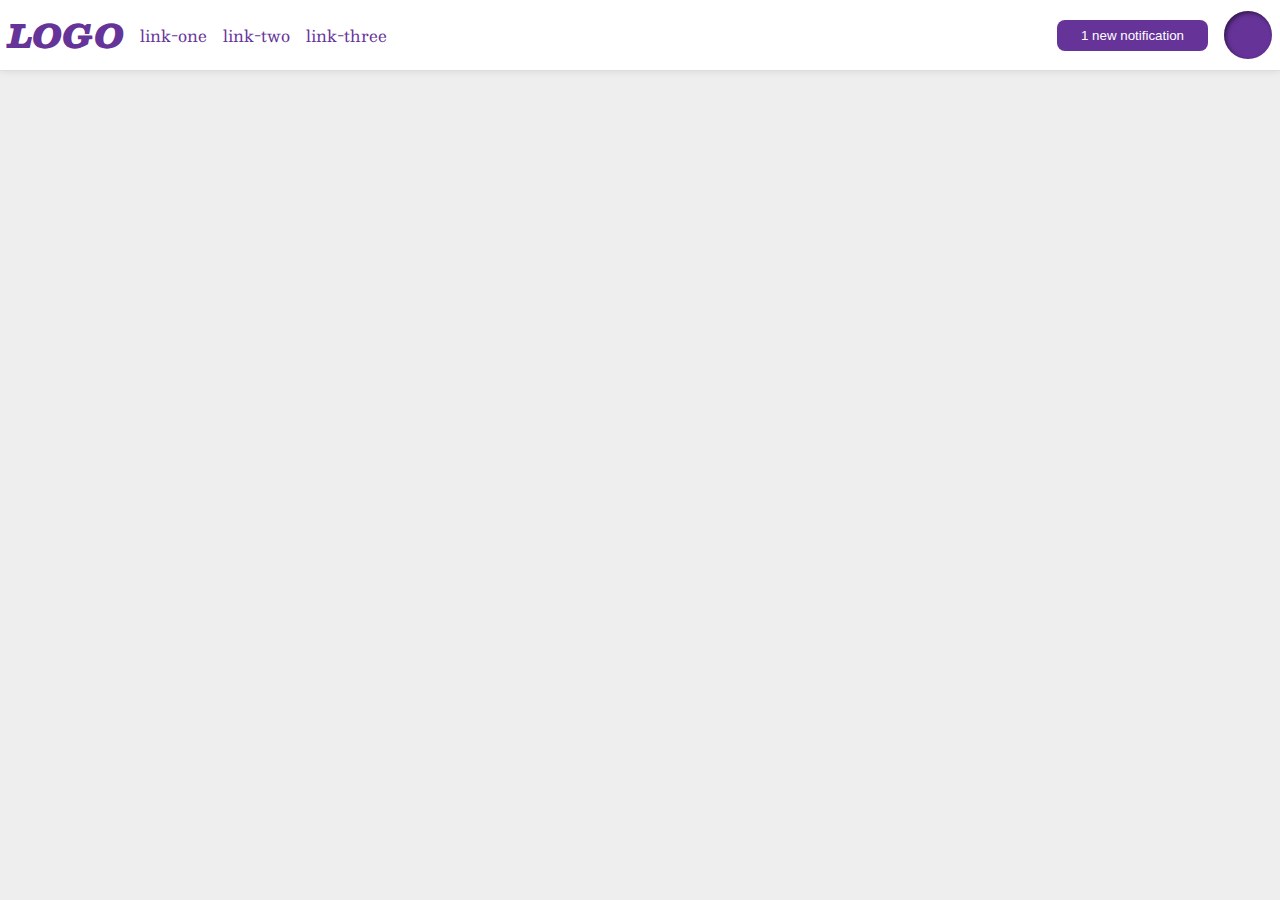
<file: flex/03-flex-header-2/index.html>
<!DOCTYPE html>
<html lang="en">
  <head>
    <meta charset="UTF-8" />
    <meta http-equiv="X-UA-Compatible" content="IE=edge" />
    <meta name="viewport" content="width=device-width, initial-scale=1.0" />
    <title>Flex Header 2</title>
    <link rel="stylesheet" href="style.css" />
  </head>
  <body>
    <div class="header">
      <div class="left">
      <div class="logo">LOGO</div>
        <ul class="links">
          <li><a href="https://google.com">link-one</a></li>
          <li><a href="https://google.com">link-two</a></li>
          <li><a href="https://google.com">link-three</a></li>
        </ul>
      </div>
    
      <div class="right">
        <button class="notifications">1 new notification</button>
        <div class="profile-image"></div>
      </div>
    </div>
  </div>
  </body>
</html>
</file>
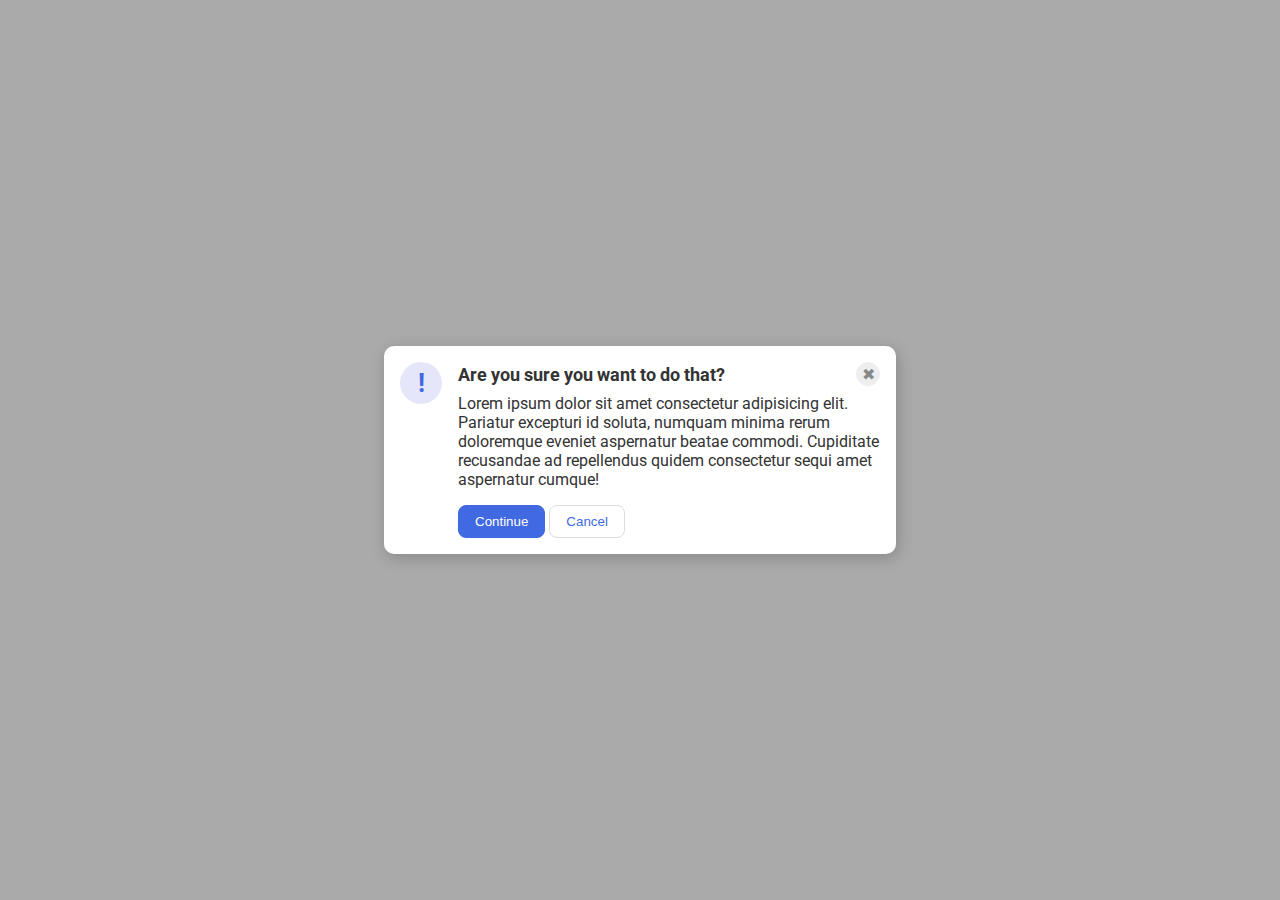
<file: flex/05-flex-modal/index.html>
<!DOCTYPE html>
<html lang="en">
  <head>
    <meta charset="UTF-8" />
    <meta http-equiv="X-UA-Compatible" content="IE=edge" />
    <meta name="viewport" content="width=device-width, initial-scale=1.0" />
    <link rel="stylesheet" href="style.css" />
    <title>Modal</title>
  </head>
  <body>
    <div class="modal">
      <div class="icon">!</div>
      <div class="container">
        <div class="header">
          Are you sure you want to do that?
          <button class="close-button">✖</button>
        </div>
        <div class="text">
          Lorem ipsum dolor sit amet consectetur adipisicing elit. Pariatur
          excepturi id soluta, numquam minima rerum doloremque eveniet
          aspernatur beatae commodi. Cupiditate recusandae ad repellendus quidem
          consectetur sequi amet aspernatur cumque!
        </div>
        <button class="continue">Continue</button>
        <button class="cancel">Cancel</button>
      </div>
    </div>
  </body>
</html>
</file>
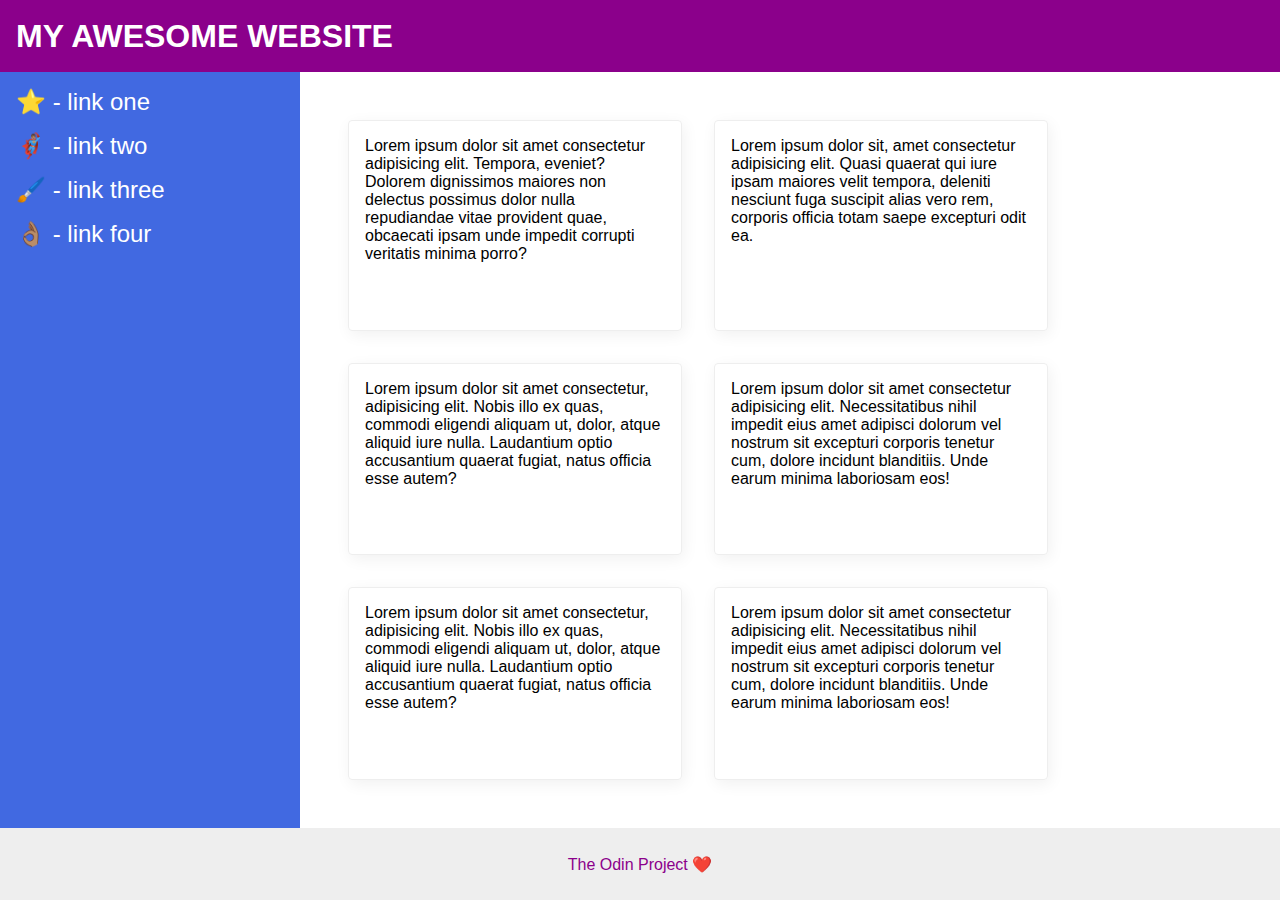
<file: flex/07-flex-layout-2/index.html>
<!DOCTYPE html>
<html lang="en">
  <head>
    <meta charset="UTF-8" />
    <meta http-equiv="X-UA-Compatible" content="IE=edge" />
    <meta name="viewport" content="width=device-width, initial-scale=1.0" />
    <title>The Holy Grail</title>
    <link rel="stylesheet" href="style.css" />
  </head>
  <body>
    <div class="header">MY AWESOME WEBSITE</div>
    <div class="body">
      <div class="sidebar">
        <ul>
          <li><a href="#">⭐ - link one</a></li>
          <li><a href="#">🦸🏽‍♂️ - link two</a></li>
          <li><a href="#">🖌️ - link three</a></li>
          <li><a href="#">👌🏽 - link four</a></li>
        </ul>
      </div>
      <div class="container">
        <div class="card">
          Lorem ipsum dolor sit amet consectetur adipisicing elit. Tempora,
          eveniet? Dolorem dignissimos maiores non delectus possimus dolor nulla
          repudiandae vitae provident quae, obcaecati ipsam unde impedit
          corrupti veritatis minima porro?
        </div>
        <div class="card">
          Lorem ipsum dolor sit, amet consectetur adipisicing elit. Quasi
          quaerat qui iure ipsam maiores velit tempora, deleniti nesciunt fuga
          suscipit alias vero rem, corporis officia totam saepe excepturi odit
          ea.
        </div>
        <div class="card">
          Lorem ipsum dolor sit amet consectetur, adipisicing elit. Nobis illo
          ex quas, commodi eligendi aliquam ut, dolor, atque aliquid iure nulla.
          Laudantium optio accusantium quaerat fugiat, natus officia esse autem?
        </div>
        <div class="card">
          Lorem ipsum dolor sit amet consectetur adipisicing elit.
          Necessitatibus nihil impedit eius amet adipisci dolorum vel nostrum
          sit excepturi corporis tenetur cum, dolore incidunt blanditiis. Unde
          earum minima laboriosam eos!
        </div>
        <div class="card">
          Lorem ipsum dolor sit amet consectetur, adipisicing elit. Nobis illo
          ex quas, commodi eligendi aliquam ut, dolor, atque aliquid iure nulla.
          Laudantium optio accusantium quaerat fugiat, natus officia esse autem?
        </div>
        <div class="card">
          Lorem ipsum dolor sit amet consectetur adipisicing elit.
          Necessitatibus nihil impedit eius amet adipisci dolorum vel nostrum
          sit excepturi corporis tenetur cum, dolore incidunt blanditiis. Unde
          earum minima laboriosam eos!
        </div>
      </div>
    </div>
    <div class="footer">The Odin Project ❤️</div>
  </body>
</html>
</file>
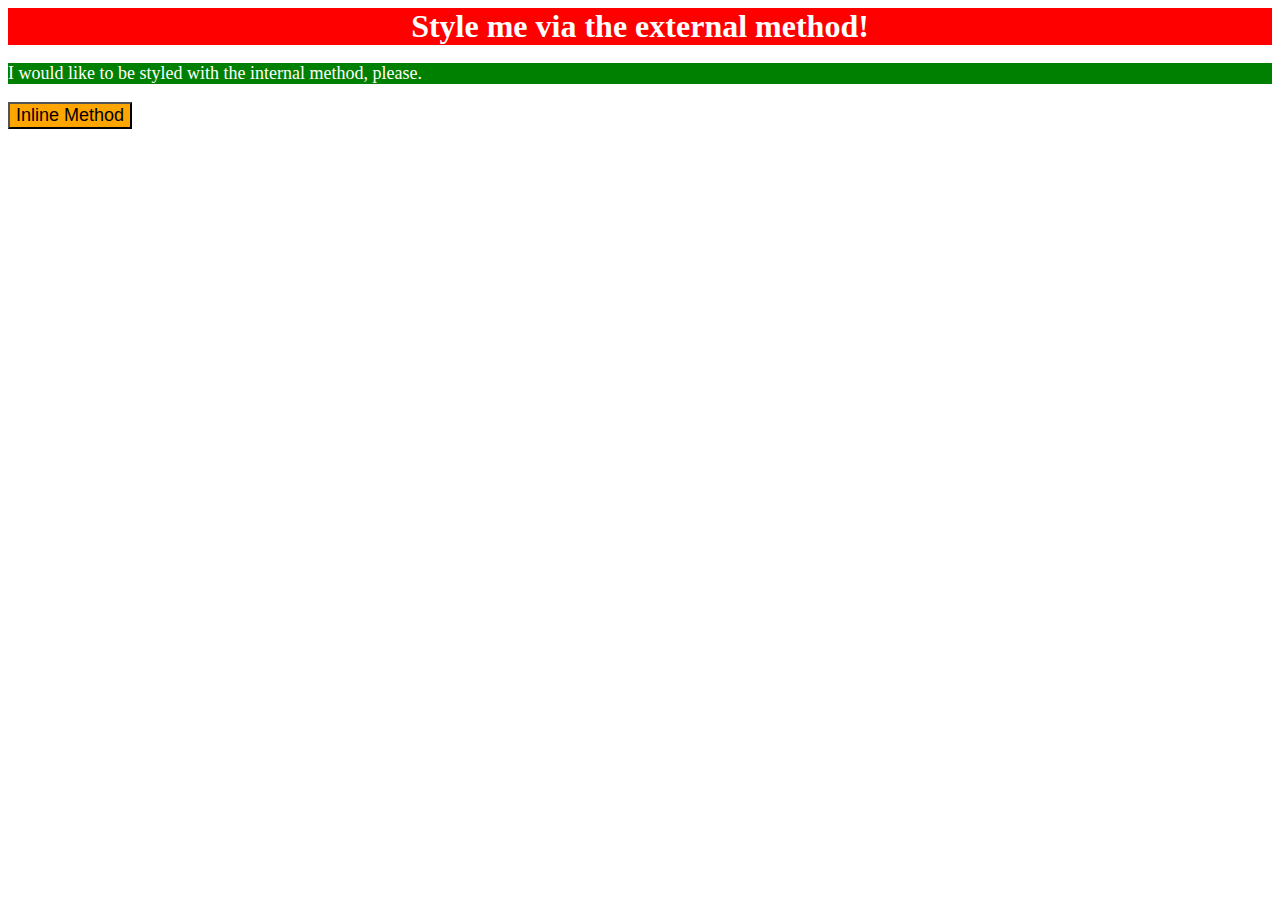
<file: foundations/01-css-methods/index.html>
<!DOCTYPE html>
<html lang="en">
  <head>
    <meta charset="UTF-8" />
    <meta http-equiv="X-UA-Compatible" content="IE=edge" />
    <meta name="viewport" content="width=device-width, initial-scale=1.0" />
    <title>Methods for Adding CSS</title>
    <style>
      p {
        background-color: green;
        color: white;
        font-size: 18px;
      }
    </style>
    <link rel="stylesheet" href="styles.css" />
  </head>
  <body>
    <div>Style me via the external method!</div>
    <p>I would like to be styled with the internal method, please.</p>
    <button style="background-color: orange; font-size: 18px">
      Inline Method
    </button>
  </body>
</html>
</file>
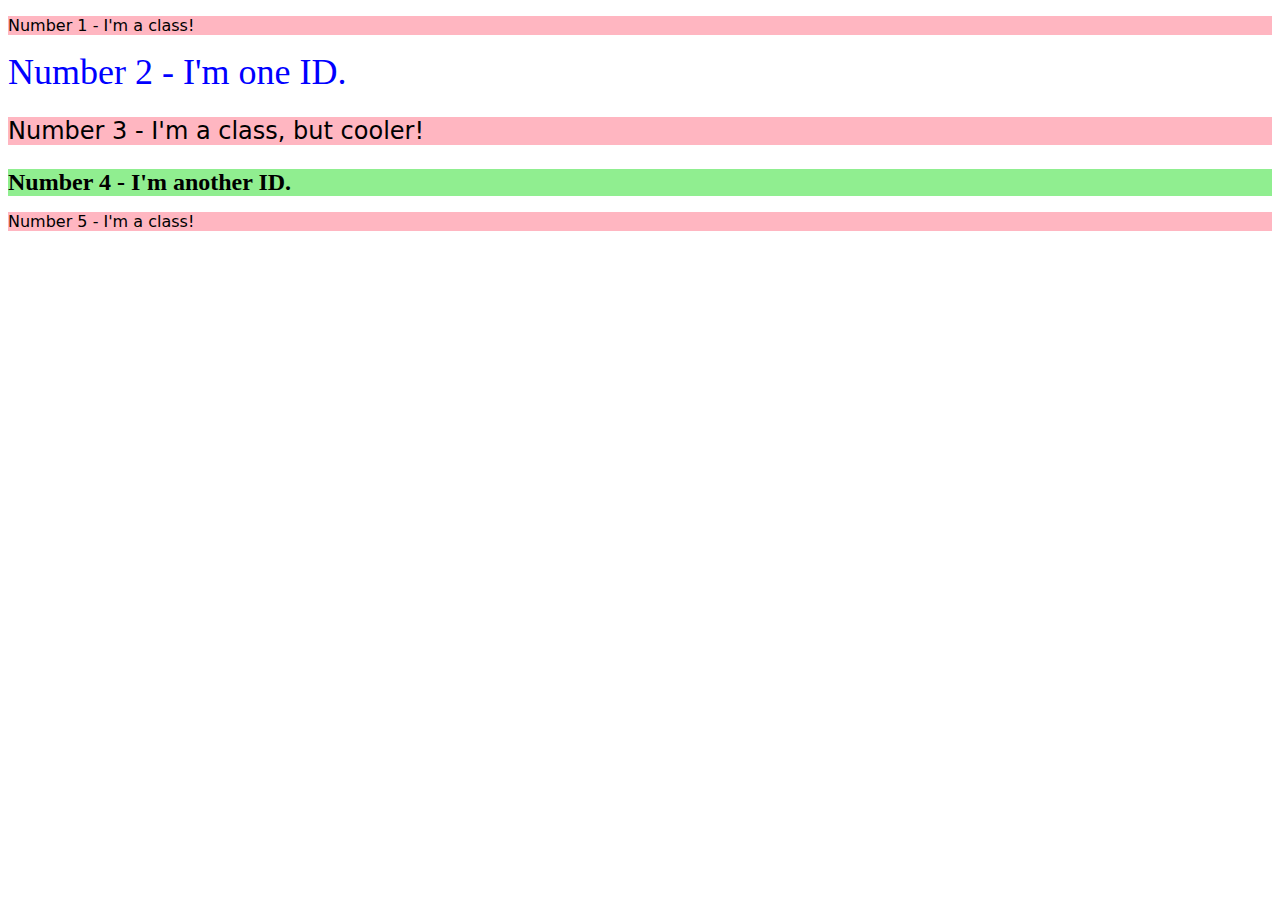
<file: foundations/02-class-id-selectors/index.html>
<!DOCTYPE html>
<html lang="en">
  <head>
    <meta charset="UTF-8" />
    <meta http-equiv="X-UA-Compatible" content="IE=edge" />
    <meta name="viewport" content="width=device-width, initial-scale=1.0" />
    <title>Class and ID Selectors</title>
    <link rel="stylesheet" href="style.css" />
  </head>
  <body>
    <p class="odd">Number 1 - I'm a class!</p>
    <div id="second">Number 2 - I'm one ID.</div>
    <p class="odd third">Number 3 - I'm a class, but cooler!</p>
    <div id="fourth">Number 4 - I'm another ID.</div>
    <p class="odd">Number 5 - I'm a class!</p>
  </body>
</html>
</file>
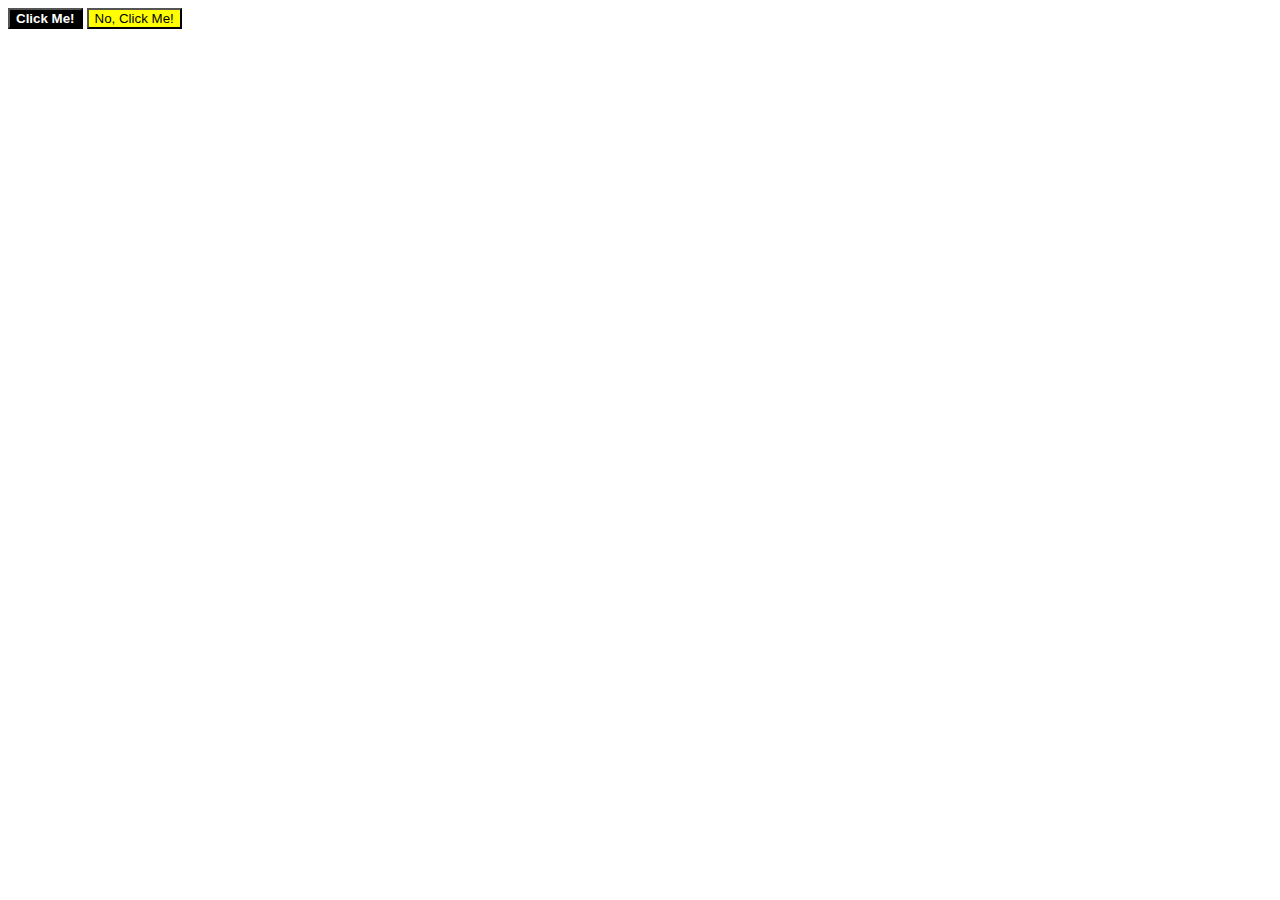
<file: foundations/03-grouping-selectors/index.html>
<!DOCTYPE html>
<html lang="en">
  <head>
    <meta charset="UTF-8" />
    <meta http-equiv="X-UA-Compatible" content="IE=edge" />
    <meta name="viewport" content="width=device-width, initial-scale=1.0" />
    <title>Grouping Selectors</title>
    <link rel="stylesheet" href="style.css" />
  </head>
  <body>
    <button class="first">Click Me!</button>
    <button class="second">No, Click Me!</button>
  </body>
</html>
</file>
<file: flex/03-flex-header-2/style.css>
/* this is some magical font-importing.  
you'll learn about it later. */
@import url("https://fonts.googleapis.com/css2?family=Besley:ital,wght@0,400;1,900&display=swap");

body {
  margin: 0;
  background: #eee;
  font-family: Besley, serif;
}

.header {
  background: white;
  border-bottom: 1px solid #ddd;
  box-shadow: 0 0 8px rgba(0, 0, 0, 0.1);
}

.profile-image {
  background: rebeccapurple;
  box-shadow: inset 2px 2px 4px rgba(0, 0, 0, 0.5);
  border-radius: 50%;
  width: 48px;
  height: 48px;
}

.logo {
  color: rebeccapurple;
  font-size: 32px;
  font-weight: 900;
  font-style: italic;
}

button {
  border: none;
  border-radius: 8px;
  background: rebeccapurple;
  color: white;
  padding: 8px 24px;
}

a {
  /* this removes the line under our links */
  text-decoration: none;
  color: rebeccapurple;
}

ul {
  list-style-type: none;
}

.header {
  display: flex;
  justify-content: space-between;
  padding: 8px;
}

ul {
  display: flex;
  margin: 0;
  padding: 0;
  gap: 16px;
}

.left,
.right {
  display: flex;
  align-items: center;
  gap: 16px;
}
</file>
<file: flex/05-flex-modal/style.css>
@import url("https://fonts.googleapis.com/css2?family=Roboto:wght@400;700&display=swap");

html,
body {
  height: 100%;
}

body {
  font-family: Roboto, sans-serif;
  margin: 0;
  background: #aaa;
  color: #333;
  /* I'll give you this one for free lol */
  display: flex;
  align-items: center;
  justify-content: center;
}

.modal {
  background: white;
  width: 480px;
  border-radius: 10px;
  box-shadow: 2px 4px 16px rgba(0, 0, 0, 0.2);
}

.icon {
  color: royalblue;
  font-size: 26px;
  font-weight: 700;
  background: lavender;
  width: 42px;
  height: 42px;
  border-radius: 50%;
  display: flex;
  align-items: center;
  justify-content: center;
}

.close-button {
  background: #eee;
  border-radius: 50%;
  color: #888;
  font-weight: 400;
  font-size: 16px;
  height: 24px;
  width: 24px;
  display: flex;
  align-items: center;
  justify-content: center;
  border: 1px solid #eee;
  padding: 0;
}

button {
  cursor: pointer;
  padding: 8px 16px;
  border-radius: 8px;
}

button.continue {
  background: royalblue;
  border: 1px solid royalblue;
  color: white;
}

button.cancel {
  background: white;
  border: 1px solid #ddd;
  color: royalblue;
}

.header {
  display: flex;
  justify-content: space-between;
  align-items: center;
  font-weight: 700;
  font-size: 18px;
  margin-bottom: 8px;
}

.modal {
  display: flex;
  gap: 16px;
  padding: 16px;
}

.icon {
  flex-shrink: 0;
}

.text {
  margin-bottom: 16px;
}
</file>
<file: flex/07-flex-layout-2/style.css>
body {
  font-family: -apple-system, BlinkMacSystemFont, "Segoe UI", Roboto, Oxygen,
    Ubuntu, Cantarell, "Open Sans", "Helvetica Neue", sans-serif;
  margin: 0;
  min-height: 100vh;
}

.header {
  height: 72px;
  background: darkmagenta;
  color: white;
}

.footer {
  height: 72px;
  background: #eee;
  color: darkmagenta;
}

.sidebar {
  width: 300px;
  background: royalblue;
  box-sizing: border-box;
}

.card {
  border: 1px solid #eee;
  box-shadow: 2px 4px 16px rgba(0, 0, 0, 0.06);
  border-radius: 4px;
}

/* ###### MY SOLUTION ###### */

body {
  display: flex;
  flex-direction: column;
}

.header {
  display: flex;
  align-items: center;
  padding: 0 16px;
  font-size: 32px;
  font-weight: 900;
}

.body {
  flex: 1;
  display: flex;
}

.sidebar {
  flex-shrink: 0;
  padding: 16px;
}

ul {
  list-style-type: none;
  margin: 0;
  padding: 0;
}

li {
  margin-bottom: 16px;
}

a {
  color: white;
  text-decoration: none;
  font-size: 24px;
}

.container {
  padding: 48px;
  display: flex;
  flex-wrap: wrap;
  gap: 32px;
}

.card {
  padding: 16px;
  width: 300px;
}

.footer {
  display: flex;
  align-items: center;
  justify-content: center;
}
</file>
<file: foundations/01-css-methods/styles.css>
div {
  background-color: red;
  color: white;
  font-size: 32px;
  text-align: center;
  font-weight: bold;
}
</file>
<file: foundations/02-class-id-selectors/style.css>
.odd {
  background-color: lightpink;
  font-family: Verdana, DejaVu Sans, sans-serif;
}

.odd.third {
  font-size: 24px;
}

#second {
  color: blue;
  font-size: 36px;
}

#fourth {
  background-color: lightgreen;
  font-size: 24px;
  font-weight: bold;
}
</file>
<file: foundations/03-grouping-selectors/style.css>
.first {
  background-color: black;
  color: white;
  font-weight: bold;
}

.second {
  background-color: yellow;
}

.first.second {
  font-size: 28px;
  font-family: Helvetica, Times New Roman, sans-serif;
}
</file>
